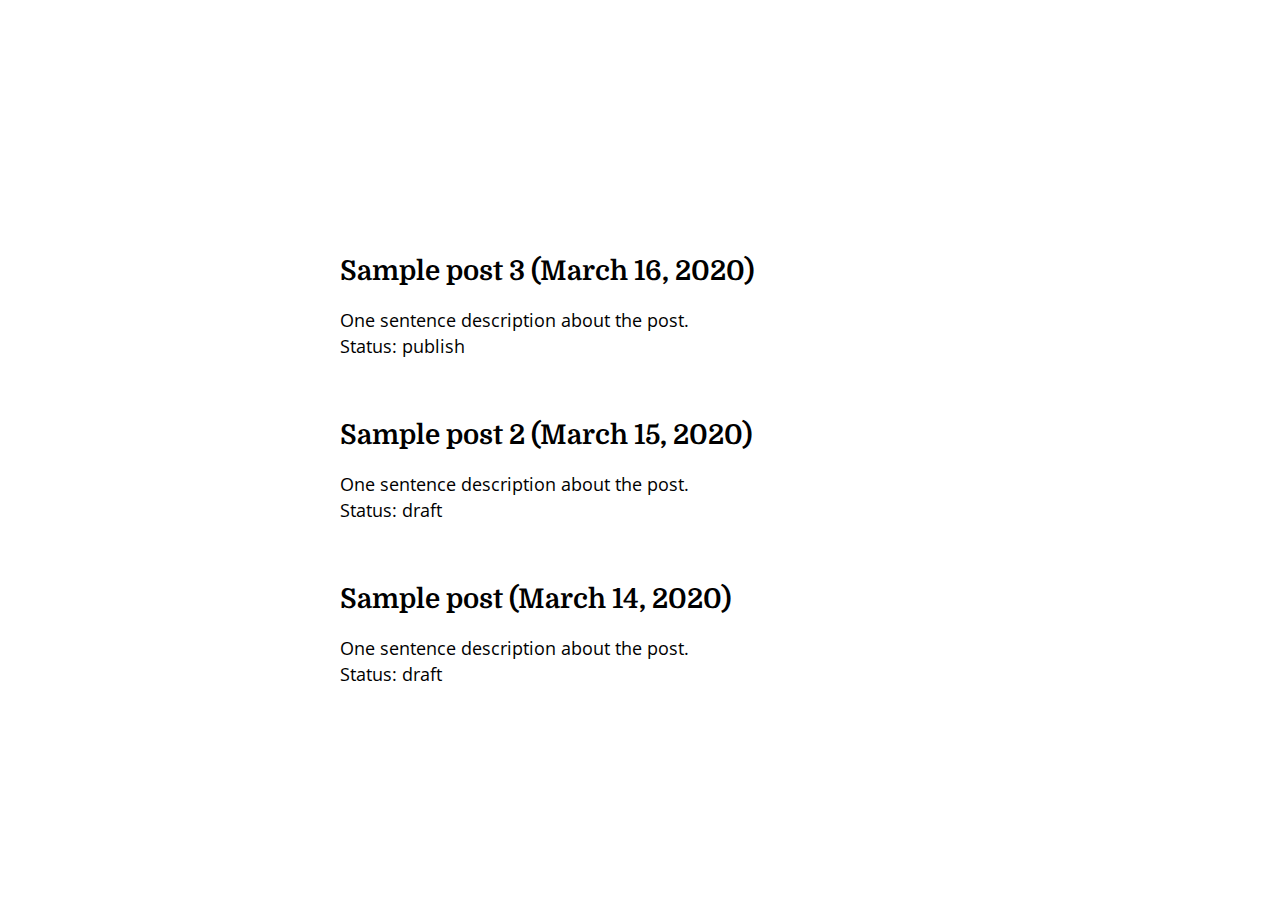
<file: blog/index.html>
<!DOCTYPE html><html><head><meta charSet="utf-8"/><meta http-equiv="x-ua-compatible" content="ie=edge"/><meta name="viewport" content="width=device-width, initial-scale=1, shrink-to-fit=no"/><style id="typography.js">html{font-family:sans-serif;-ms-text-size-adjust:100%;-webkit-text-size-adjust:100%}body{margin:0}article,aside,details,figcaption,figure,footer,header,main,menu,nav,section,summary{display:block}audio,canvas,progress,video{display:inline-block}audio:not([controls]){display:none;height:0}progress{vertical-align:baseline}[hidden],template{display:none}a{background-color:transparent;-webkit-text-decoration-skip:objects}a:active,a:hover{outline-width:0}abbr[title]{border-bottom:none;text-decoration:underline;text-decoration:underline dotted}b,strong{font-weight:inherit;font-weight:bolder}dfn{font-style:italic}h1{font-size:2em;margin:.67em 0}mark{background-color:#ff0;color:#000}small{font-size:80%}sub,sup{font-size:75%;line-height:0;position:relative;vertical-align:baseline}sub{bottom:-.25em}sup{top:-.5em}img{border-style:none}svg:not(:root){overflow:hidden}code,kbd,pre,samp{font-family:monospace,monospace;font-size:1em}figure{margin:1em 40px}hr{box-sizing:content-box;height:0;overflow:visible}button,input,optgroup,select,textarea{font:inherit;margin:0}optgroup{font-weight:700}button,input{overflow:visible}button,select{text-transform:none}[type=reset],[type=submit],button,html [type=button]{-webkit-appearance:button}[type=button]::-moz-focus-inner,[type=reset]::-moz-focus-inner,[type=submit]::-moz-focus-inner,button::-moz-focus-inner{border-style:none;padding:0}[type=button]:-moz-focusring,[type=reset]:-moz-focusring,[type=submit]:-moz-focusring,button:-moz-focusring{outline:1px dotted ButtonText}fieldset{border:1px solid silver;margin:0 2px;padding:.35em .625em .75em}legend{box-sizing:border-box;color:inherit;display:table;max-width:100%;padding:0;white-space:normal}textarea{overflow:auto}[type=checkbox],[type=radio]{box-sizing:border-box;padding:0}[type=number]::-webkit-inner-spin-button,[type=number]::-webkit-outer-spin-button{height:auto}[type=search]{-webkit-appearance:textfield;outline-offset:-2px}[type=search]::-webkit-search-cancel-button,[type=search]::-webkit-search-decoration{-webkit-appearance:none}::-webkit-input-placeholder{color:inherit;opacity:.54}::-webkit-file-upload-button{-webkit-appearance:button;font:inherit}html{font:112.5%/1.45 'Open Sans',sans-serif;box-sizing:border-box;overflow-y:scroll;}*{box-sizing:inherit;}*:before{box-sizing:inherit;}*:after{box-sizing:inherit;}body{color:black;font-family:'Open Sans',sans-serif;font-weight:400;word-wrap:break-word;font-kerning:normal;-moz-font-feature-settings:"kern", "liga", "clig", "calt";-ms-font-feature-settings:"kern", "liga", "clig", "calt";-webkit-font-feature-settings:"kern", "liga", "clig", "calt";font-feature-settings:"kern", "liga", "clig", "calt";}img{max-width:100%;margin-left:0;margin-right:0;margin-top:0;padding-bottom:0;padding-left:0;padding-right:0;padding-top:0;margin-bottom:1.16rem;}h1{margin-left:0;margin-right:0;margin-top:0;padding-bottom:0;padding-left:0;padding-right:0;padding-top:0;margin-bottom:1.16rem;color:inherit;font-family:'Domine',sans-serif;font-weight:700;text-rendering:optimizeLegibility;font-size:2rem;line-height:1.1;}h2{margin-left:0;margin-right:0;margin-top:0;padding-bottom:0;padding-left:0;padding-right:0;padding-top:0;margin-bottom:1.16rem;color:inherit;font-family:'Domine',sans-serif;font-weight:700;text-rendering:optimizeLegibility;font-size:1.51572rem;line-height:1.1;}h3{margin-left:0;margin-right:0;margin-top:0;padding-bottom:0;padding-left:0;padding-right:0;padding-top:0;margin-bottom:1.16rem;color:inherit;font-family:'Domine',sans-serif;font-weight:700;text-rendering:optimizeLegibility;font-size:1.31951rem;line-height:1.1;}h4{margin-left:0;margin-right:0;margin-top:0;padding-bottom:0;padding-left:0;padding-right:0;padding-top:0;margin-bottom:1.16rem;color:inherit;font-family:'Domine',sans-serif;font-weight:700;text-rendering:optimizeLegibility;font-size:1rem;line-height:1.1;}h5{margin-left:0;margin-right:0;margin-top:0;padding-bottom:0;padding-left:0;padding-right:0;padding-top:0;margin-bottom:1.16rem;color:inherit;font-family:'Domine',sans-serif;font-weight:700;text-rendering:optimizeLegibility;font-size:0.87055rem;line-height:1.1;}h6{margin-left:0;margin-right:0;margin-top:0;padding-bottom:0;padding-left:0;padding-right:0;padding-top:0;margin-bottom:1.16rem;color:inherit;font-family:'Domine',sans-serif;font-weight:700;text-rendering:optimizeLegibility;font-size:0.81225rem;line-height:1.1;}hgroup{margin-left:0;margin-right:0;margin-top:0;padding-bottom:0;padding-left:0;padding-right:0;padding-top:0;margin-bottom:1.16rem;}ul{margin-left:1.45rem;margin-right:0;margin-top:0;padding-bottom:0;padding-left:0;padding-right:0;padding-top:0;margin-bottom:1.16rem;list-style-position:outside;list-style-image:none;}ol{margin-left:1.45rem;margin-right:0;margin-top:0;padding-bottom:0;padding-left:0;padding-right:0;padding-top:0;margin-bottom:1.16rem;list-style-position:outside;list-style-image:none;}dl{margin-left:0;margin-right:0;margin-top:0;padding-bottom:0;padding-left:0;padding-right:0;padding-top:0;margin-bottom:1.16rem;}dd{margin-left:0;margin-right:0;margin-top:0;padding-bottom:0;padding-left:0;padding-right:0;padding-top:0;margin-bottom:1.16rem;}p{margin-left:0;margin-right:0;margin-top:0;padding-bottom:0;padding-left:0;padding-right:0;padding-top:0;margin-bottom:1.16rem;}figure{margin-left:0;margin-right:0;margin-top:0;padding-bottom:0;padding-left:0;padding-right:0;padding-top:0;margin-bottom:1.16rem;}pre{margin-left:0;margin-right:0;margin-top:0;padding-bottom:0;padding-left:0;padding-right:0;padding-top:0;margin-bottom:1.16rem;font-size:0.85rem;line-height:1.45rem;}table{margin-left:0;margin-right:0;margin-top:0;padding-bottom:0;padding-left:0;padding-right:0;padding-top:0;margin-bottom:1.16rem;font-size:1rem;line-height:1.45rem;border-collapse:collapse;width:100%;}fieldset{margin-left:0;margin-right:0;margin-top:0;padding-bottom:0;padding-left:0;padding-right:0;padding-top:0;margin-bottom:1.16rem;}blockquote{margin-left:0;margin-right:1.45rem;margin-top:0;padding-bottom:0;padding-left:1.17812rem;padding-right:0;padding-top:0;margin-bottom:1.16rem;font-size:1.1487rem;line-height:1.45rem;color:hsla(0,0%,0%,0.59);font-style:italic;border-left:0.27187rem solid hsla(0,0%,0%,0.9);}form{margin-left:0;margin-right:0;margin-top:0;padding-bottom:0;padding-left:0;padding-right:0;padding-top:0;margin-bottom:1.16rem;}noscript{margin-left:0;margin-right:0;margin-top:0;padding-bottom:0;padding-left:0;padding-right:0;padding-top:0;margin-bottom:1.16rem;}iframe{margin-left:0;margin-right:0;margin-top:0;padding-bottom:0;padding-left:0;padding-right:0;padding-top:0;margin-bottom:1.16rem;}hr{margin-left:0;margin-right:0;margin-top:0;padding-bottom:0;padding-left:0;padding-right:0;padding-top:0;margin-bottom:calc(1.16rem - 1px);background:hsla(0,0%,0%,0.2);border:none;height:1px;}address{margin-left:0;margin-right:0;margin-top:0;padding-bottom:0;padding-left:0;padding-right:0;padding-top:0;margin-bottom:1.16rem;}b{font-weight:700;}strong{font-weight:700;}dt{font-weight:700;}th{font-weight:700;}li{margin-bottom:calc(1.16rem / 2);}ol li{padding-left:0;}ul li{padding-left:0;}li > ol{margin-left:1.45rem;margin-bottom:calc(1.16rem / 2);margin-top:calc(1.16rem / 2);}li > ul{margin-left:1.45rem;margin-bottom:calc(1.16rem / 2);margin-top:calc(1.16rem / 2);}blockquote *:last-child{margin-bottom:0;}li *:last-child{margin-bottom:0;}p *:last-child{margin-bottom:0;}li > p{margin-bottom:calc(1.16rem / 2);}code{font-size:0.85rem;line-height:1.45rem;}kbd{font-size:0.85rem;line-height:1.45rem;}samp{font-size:0.85rem;line-height:1.45rem;}abbr{border-bottom:1px dotted hsla(0,0%,0%,0.5);cursor:help;}acronym{border-bottom:1px dotted hsla(0,0%,0%,0.5);cursor:help;}abbr[title]{border-bottom:1px dotted hsla(0,0%,0%,0.5);cursor:help;text-decoration:none;}thead{text-align:left;}td,th{text-align:left;border-bottom:1px solid hsla(0,0%,0%,0.12);font-feature-settings:"tnum";-moz-font-feature-settings:"tnum";-ms-font-feature-settings:"tnum";-webkit-font-feature-settings:"tnum";padding-left:0.96667rem;padding-right:0.96667rem;padding-top:0.725rem;padding-bottom:calc(0.725rem - 1px);}th:first-child,td:first-child{padding-left:0;}th:last-child,td:last-child{padding-right:0;}h1,h2,h3,h4,h5,h6{line-height:1.1;}a{color:#ff5700;text-decoration:none;}a:hover,a:active{color:black;}blockquote > :last-child{margin-bottom:0;}blockquote cite{font-size:1rem;line-height:1.45rem;color:black;font-weight:400;}blockquote cite:before{content:"— ";}@media only screen and (max-width:480px){html{font-size:100%;}blockquote{margin-left:-1.0875rem;margin-right:0;padding-left:0.81562rem;}}</style><meta name="generator" content="Gatsby 2.19.7"/><link href="//fonts.googleapis.com/css?family=Domine:700|Open+Sans:400,400i,700,700i" rel="stylesheet" type="text/css"/><link as="script" rel="preload" href="/webpack-runtime-071afe765bce161a2296.js"/><link as="script" rel="preload" href="/commons-329202a03147a6ec6737.js"/><link as="script" rel="preload" href="/app-ce4be9c8a68a4c75903f.js"/><link as="script" rel="preload" href="/component---src-pages-blog-js-2514d85e2d5f7d6ffc45.js"/><link as="fetch" rel="preload" href="/page-data\blog\page-data.json" crossorigin="anonymous"/></head><body><div id="___gatsby"><div style="outline:none" tabindex="-1" role="group" id="gatsby-focus-wrapper"><div style="margin:2rem auto;max-width:600px"><div><div style="padding-top:200px"><a style="color:black" href="/blog/sample-post3"><div style="padding:20px 0px"><h2>Sample post 3<!-- --> (<!-- -->March 16, 2020<!-- -->)</h2><p>One sentence description about the post.<br/>Status: <!-- -->publish</p></div></a><a style="color:black" href="/blog/sample-post2"><div style="padding:20px 0px"><h2>Sample post 2<!-- --> (<!-- -->March 15, 2020<!-- -->)</h2><p>One sentence description about the post.<br/>Status: <!-- -->draft</p></div></a><a style="color:black" href="/blog/sample-post"><div style="padding:20px 0px"><h2>Sample post<!-- --> (<!-- -->March 14, 2020<!-- -->)</h2><p>One sentence description about the post.<br/>Status: <!-- -->draft</p></div></a></div></div></div></div></div><script id="gatsby-script-loader">/*<![CDATA[*/window.pagePath="/blog/";/*]]>*/</script><script id="gatsby-chunk-mapping">/*<![CDATA[*/window.___chunkMapping={"app":["/app-ce4be9c8a68a4c75903f.js"],"component---src-templates-blog-template-js":["/component---src-templates-blog-template-js-4b2f8ea8689cb33b2062.js"],"component---src-pages-404-js":["/component---src-pages-404-js-8679124941f55d248c24.js"],"component---src-pages-blog-js":["/component---src-pages-blog-js-2514d85e2d5f7d6ffc45.js"],"component---src-pages-index-js":["/component---src-pages-index-js-134edc298e45c14ab6d7.js"]};/*]]>*/</script><script src="/component---src-pages-blog-js-2514d85e2d5f7d6ffc45.js" async=""></script><script src="/app-ce4be9c8a68a4c75903f.js" async=""></script><script src="/commons-329202a03147a6ec6737.js" async=""></script><script src="/webpack-runtime-071afe765bce161a2296.js" async=""></script></body></html>
</file>
